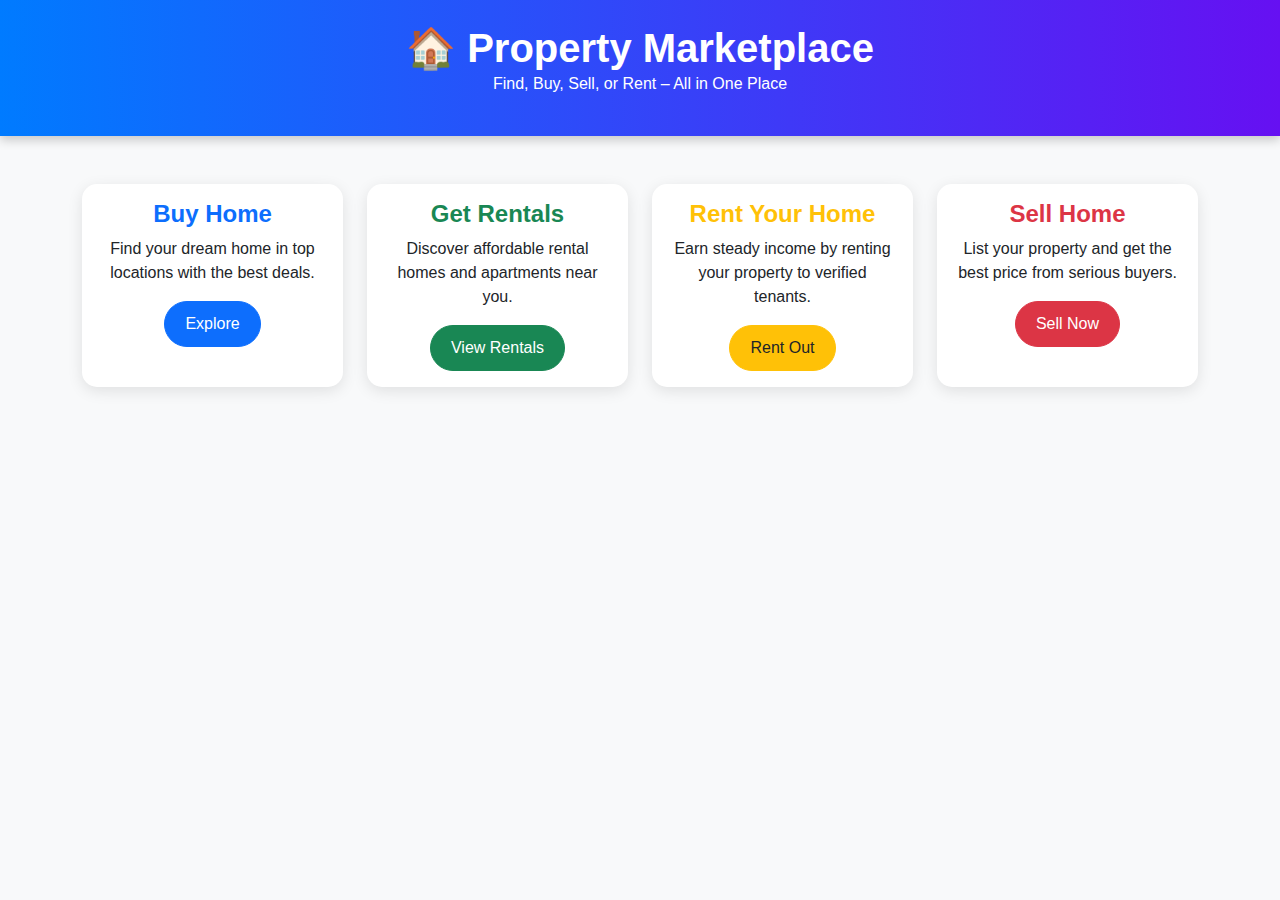
<file: templates/index.html>
<!DOCTYPE html>
<html lang="en">
<head>
  <meta charset="UTF-8" />
  <meta name="viewport" content="width=device-width, initial-scale=1.0" />
  <title>Property Marketplace</title>
  <!-- Bootstrap CSS -->
  <link href="https://cdn.jsdelivr.net/npm/bootstrap@5.3.3/dist/css/bootstrap.min.css" rel="stylesheet">
  <style>
    body {
      background: #f8f9fa;
      font-family: 'Segoe UI', Tahoma, Geneva, Verdana, sans-serif;
    }
    header {
      background: linear-gradient(90deg, #007bff, #6610f2);
      color: white;
      padding: 1.5rem;
      text-align: center;
      box-shadow: 0 4px 10px rgba(0,0,0,0.2);
    }
    header h1 {
      font-weight: bold;
      margin: 0;
    }
    .card {
      border: none;
      border-radius: 15px;
      box-shadow: 0 4px 15px rgba(0,0,0,0.1);
      transition: transform 0.3s, box-shadow 0.3s;
    }
    .card:hover {
      transform: translateY(-8px);
      box-shadow: 0 6px 20px rgba(0,0,0,0.2);
    }
    .card-title {
      font-size: 1.5rem;
      font-weight: bold;
    }
    .btn-custom {
      border-radius: 25px;
      padding: 10px 20px;
    }
  </style>
</head>
<body>

  <!-- Header -->
  <header>
    <h1>🏠 Property Marketplace</h1>
    <p>Find, Buy, Sell, or Rent – All in One Place</p>
  </header>

  <!-- Container -->
  <div class="container my-5">
    <div class="row g-4">

      <!-- Buy Home -->
      <div class="col-md-6 col-lg-3">
        <div class="card text-center h-100">
          <div class="card-body">
            <h5 class="card-title text-primary">Buy Home</h5>
            <p class="card-text">Find your dream home in top locations with the best deals.</p>
            <a href="buyhome" class="btn btn-primary btn-custom">Explore</a>
          </div>
        </div>
      </div>

      <!-- Get Rentals -->
      <div class="col-md-6 col-lg-3">
        <div class="card text-center h-100">
          <div class="card-body">
            <h5 class="card-title text-success">Get Rentals</h5>
            <p class="card-text">Discover affordable rental homes and apartments near you.</p>
            <a href="get-rental" class="btn btn-success btn-custom">View Rentals</a>
          </div>
        </div>
      </div>

      <!-- Rent Your Home -->
      <div class="col-md-6 col-lg-3">
        <div class="card text-center h-100">
          <div class="card-body">
            <h5 class="card-title text-warning">Rent Your Home</h5>
            <p class="card-text">Earn steady income by renting your property to verified tenants.</p>
            <a href="rent-out" class="btn btn-warning btn-custom text-dark">Rent Out</a>
          </div>
        </div>
      </div>

      <!-- Sell Home -->
      <div class="col-md-6 col-lg-3">
        <div class="card text-center h-100">
          <div class="card-body">
            <h5 class="card-title text-danger">Sell Home</h5>
            <p class="card-text">List your property and get the best price from serious buyers.</p>
            <a href="sellhome" class="btn btn-danger btn-custom">Sell Now</a>
          </div>
        </div>
      </div>

    </div>
  </div>

  <!-- Bootstrap JS -->
  <script src="https://cdn.jsdelivr.net/npm/bootstrap@5.3.3/dist/js/bootstrap.bundle.min.js"></script>
</body>
</html>
</file>
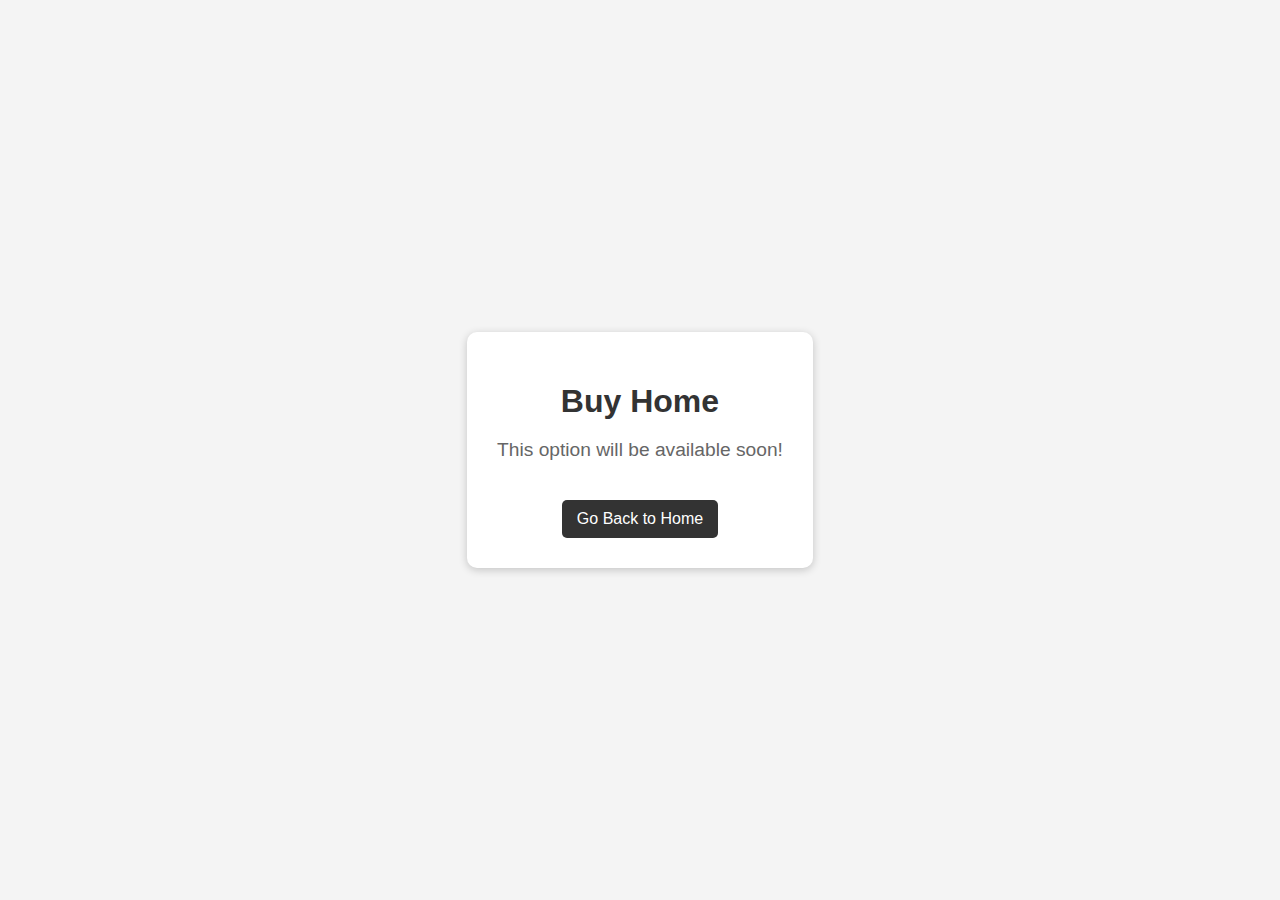
<file: templates/buyhome.html>
<!DOCTYPE html>
<html lang="en">
<head>
  <meta charset="UTF-8">
  <meta name="viewport" content="width=device-width, initial-scale=1.0">
  <title>Buy Home - Coming Soon</title>
  <style>
    body {
      font-family: Arial, sans-serif;
      background: #f4f4f4;
      display: flex;
      justify-content: center;
      align-items: center;
      height: 100vh;
      margin: 0;
    }
    .message-box {
      background: white;
      padding: 30px;
      border-radius: 10px;
      box-shadow: 0 2px 8px rgba(0,0,0,0.2);
      text-align: center;
    }
    .message-box h1 {
      color: #333;
      font-size: 2em;
      margin-bottom: 10px;
    }
    .message-box p {
      color: #666;
      font-size: 1.2em;
    }
    .back-btn {
      display: inline-block;
      margin-top: 20px;
      padding: 10px 15px;
      background: #333;
      color: white;
      text-decoration: none;
      border-radius: 5px;
    }
    .back-btn:hover {
      background: #555;
    }
  </style>
</head>
<body>
  <div class="message-box">
    <h1>Buy Home</h1>
    <p>This option will be available soon!</p>
    <a href="/" class="back-btn">Go Back to Home</a>
  </div>
</body>
</html>
</file>
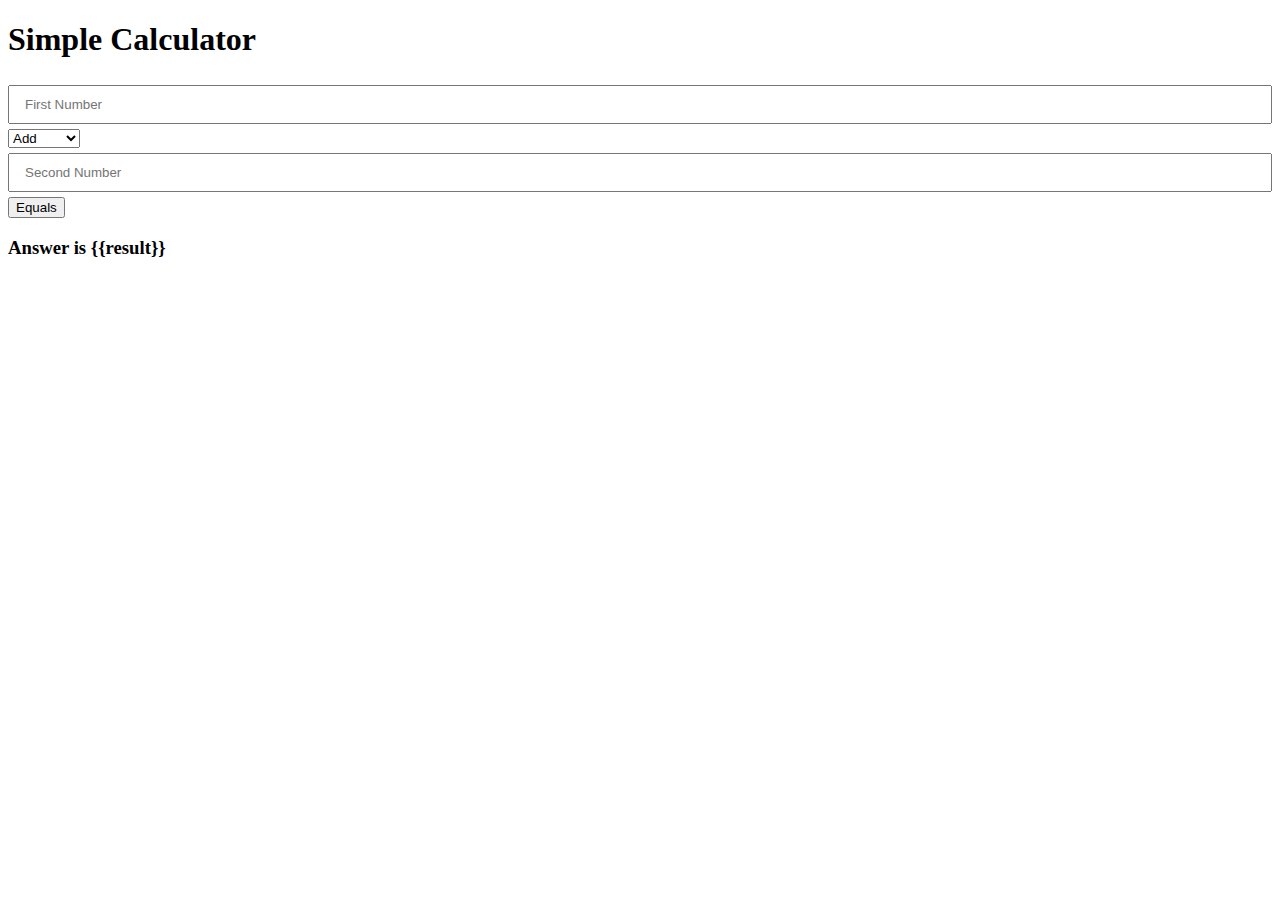
<file: templates/display_calculator.html>
<!doctype html>
<html lang="en">
  <head>
    <!-- Required meta tags -->
    <meta charset="utf-8">
    <meta name="viewport" content="width=device-width, initial-scale=1, shrink-to-fit=no">
    
    <!-- Bootstrap CSS -->
    <link href="https://cdn.jsdelivr.net/npm/bootstrap@5.0.2/dist/css/bootstrap.min.css" rel="stylesheet" integrity="sha384-EVSTQN3/azprG1Anm3QDgpJLIm9Nao0Yz1ztcQTwFspd3yD65VohhpuuCOmLASjC" crossorigin="anonymous">
    <style>
        input[type = text] {
           width: 100%;
           padding: 10px 15px;
           margin: 5px 0;
           box-sizing: border-box;
        }
     </style>
     <style>
      .inline-element {
        display: inline;
      }
    </style>
    <title>Calculator</title>
  </head>
  <body>
    <div>
    <h1 class="mx-3">Simple Calculator</h1>
    </div>
    <form action="/calculate" method="post"  class="form-outline w-25 mx-3 gap-3" id="form1">
            <input type="text" name="num1" class="form-control" placeholder="First Number" required >
           
            <TD class = "select"> 
                <select name="operator" id="selector">        
                        <option value="add" >Add</option>
                        <option value="subtract" >Subtract</option>
                        <option value="multiply" >Multuply</option>
                        <option value="divide" >Divide</option>
                </select>
                <TD ALIGN="center"></TD>
                </TD> 
            <input type="text" name="num2" class="form-control" placeholder="Second Number" required >
        <div><button type="submit" class="btn btn-primary">Equals </button>
            <h3> Answer is {{result}} </h3>
        </div>
      </form>


    
    <!-- Optional JavaScript; choose one of the two! -->

    <!-- Option 1: Bootstrap Bundle with Popper -->
    <script src="https://cdn.jsdelivr.net/npm/bootstrap@5.0.2/dist/js/bootstrap.bundle.min.js" integrity="sha384-MrcW6ZMFYlzcLA8Nl+NtUVF0sA7MsXsP1UyJoMp4YLEuNSfAP+JcXn/tWtIaxVXM" crossorigin="anonymous"></script>

    <!-- Option 2: Separate Popper and Bootstrap JS -->
    <!--
    <script src="https://cdn.jsdelivr.net/npm/@popperjs/core@2.9.2/dist/umd/popper.min.js" integrity="sha384-IQsoLXl5PILFhosVNubq5LC7Qb9DXgDA9i+tQ8Zj3iwWAwPtgFTxbJ8NT4GN1R8p" crossorigin="anonymous"></script>
    <script src="https://cdn.jsdelivr.net/npm/bootstrap@5.0.2/dist/js/bootstrap.min.js" integrity="sha384-cVKIPhGWiC2Al4u+LWgxfKTRIcfu0JTxR+EQDz/bgldoEyl4H0zUF0QKbrJ0EcQF" crossorigin="anonymous"></script>
    -->
  </body>
</html>
</file>
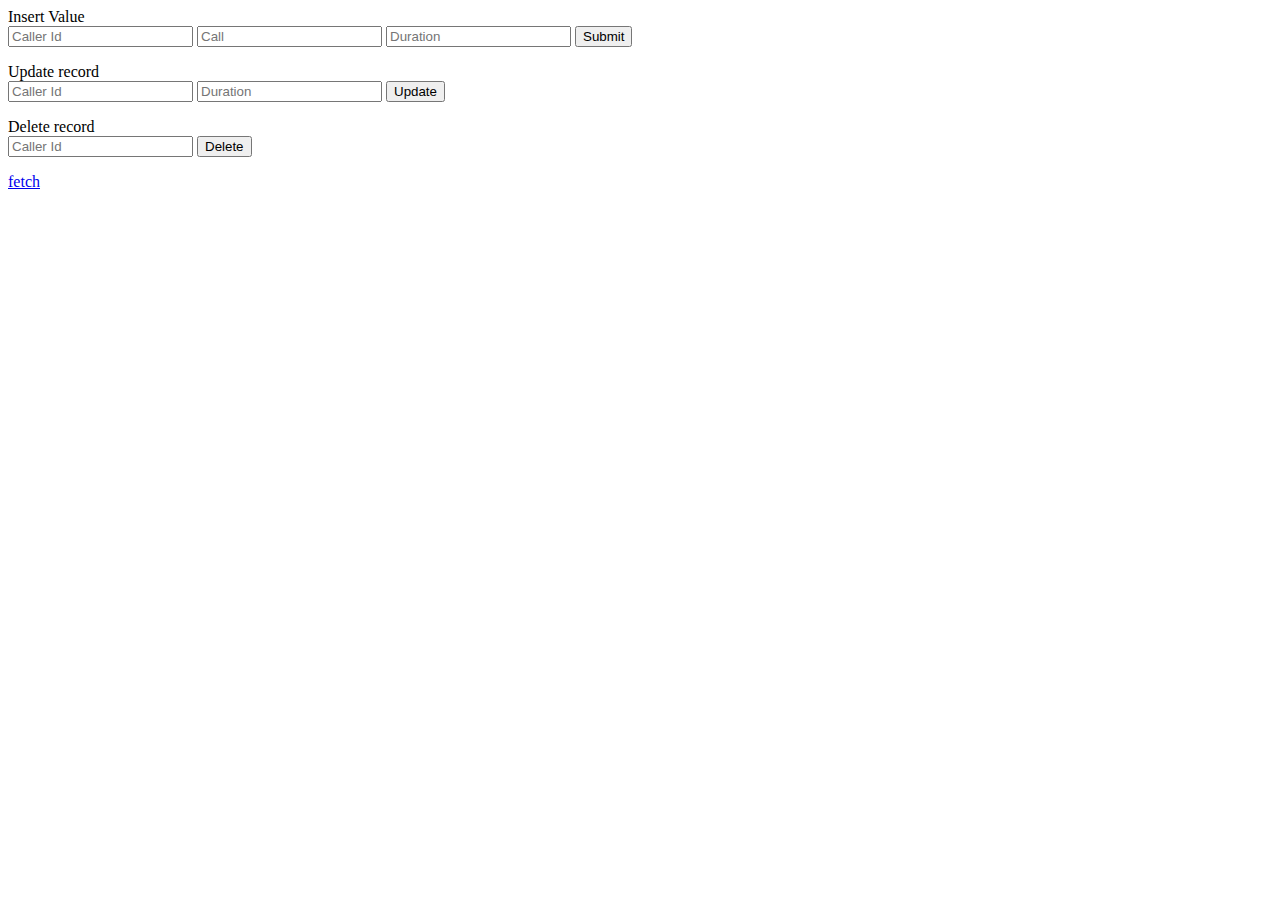
<file: templates/fortask.html>
<html lang='en'>
<head></head>
<body>
    <div> Insert Value
    <form action="/addrecord" method="post"  class="form-outline w-25 mx-3 gap-3" id="form1">
    <input type="text" name="a" class="form-control" placeholder="Caller Id" required >
    <input type="text" name="b" class="form-control" placeholder="Call" required >
    <input type="text" name="c" class="form-control" placeholder="Duration" required >
    <button type="submit" class="btn btn-primary">Submit </button>
    </form></div>
    <div>
        Update record
        <form action="/update" method="post"  class="form-outline w-25 mx-3 gap-3" id="form1">
        <input type="text" name="id" class="form-control" placeholder="Caller Id" required >
        <input type="text" name="dur" class="form-control" placeholder="Duration" required >
        <button type="submit" class="btn btn-primary">Update </button>
        </form></div>
    <div>
        Delete record
        <form action="/delete" method="post"  class="form-outline w-25 mx-3 gap-3" id="form1">
        <input type="text" name="a" class="form-control" placeholder="Caller Id" required >
        <button type="submit" class="btn btn-primary">Delete</button>
        </form></div>

        <a href='/fetch'> fetch
        </a>
</body>
</file>
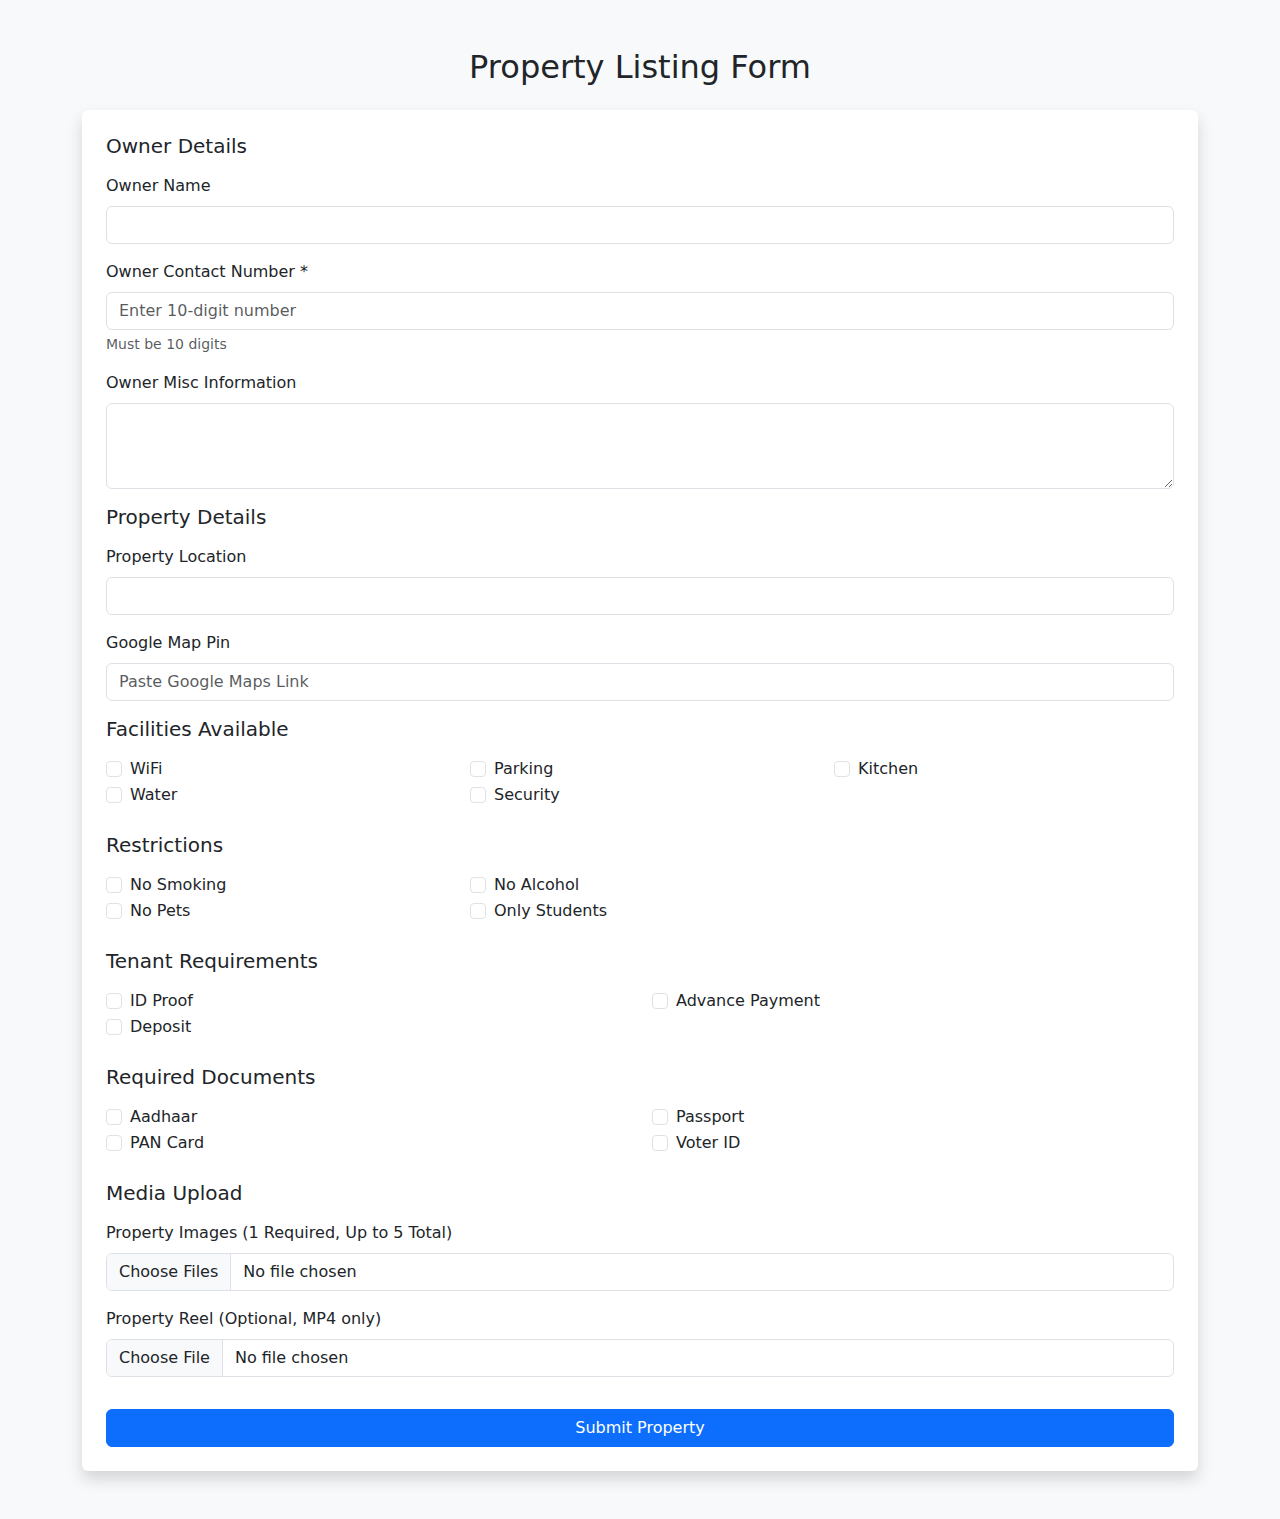
<file: templates/rent-out.html>
<!DOCTYPE html>
<html lang="en">
<head>
  <meta charset="UTF-8">
  <meta name="viewport" content="width=device-width, initial-scale=1.0">
  <title>Property Listing Form</title>

  <!-- Bootstrap CSS -->
  <link href="https://cdn.jsdelivr.net/npm/bootstrap@5.3.3/dist/css/bootstrap.min.css" 
        rel="stylesheet" 
        integrity="sha384-QWTKZyjpPEjISv5WaRU9OFeRpok6YctnYmDr5pNlyT2bRjXh0JMhjY6hW+ALEwIH" 
        crossorigin="anonymous">
</head>
<body class="bg-light">

<div class="container mt-5 mb-5">
  <h2 class="mb-4 text-center">Property Listing Form</h2>

  <form action="/RentSubmit" method="POST" enctype="multipart/form-data" class="p-4 bg-white rounded shadow">

    <!-- Owner Details -->
    <h3 class="h5 mb-3">Owner Details</h3>
    <div class="mb-3">
      <label for="owner-name" class="form-label">Owner Name</label>
      <input type="text" class="form-control" id="owner-name" name="owner_name" required>
    </div>

    <div class="mb-3">
      <label for="owner-contact" class="form-label">Owner Contact Number *</label>
      <input type="tel" class="form-control" id="owner-contact" name="owner_contact" 
             pattern="[0-9]{10}" maxlength="10" required placeholder="Enter 10-digit number">
      <div class="form-text">Must be 10 digits</div>
    </div>

    <div class="mb-3">
      <label for="owner-info" class="form-label">Owner Misc Information</label>
      <textarea id="owner-info" name="owner_info" rows="3" class="form-control"></textarea>
    </div>

    <!-- Property Details -->
    <h3 class="h5 mb-3">Property Details</h3>
    <div class="mb-3">
      <label for="location" class="form-label">Property Location</label>
      <input type="text" class="form-control" id="location" name="property_location">
    </div>

    <div class="mb-3">
      <label for="google-pin" class="form-label">Google Map Pin</label>
      <input type="url" class="form-control" id="google-pin" name="google_pin" placeholder="Paste Google Maps Link">
    </div>

    <!-- Facilities -->
    <h3 class="h5 mb-3">Facilities Available</h3>
    <div class="row">
      <div class="col-md-4">
        <div class="form-check">
          <input class="form-check-input" type="checkbox" id="wifi" name="facilities" value="WiFi">
          <label class="form-check-label" for="wifi">WiFi</label>
        </div>
        <div class="form-check">
          <input class="form-check-input" type="checkbox" id="water" name="facilities" value="Water">
          <label class="form-check-label" for="water">Water</label>
        </div>
      </div>
      <div class="col-md-4">
        <div class="form-check">
          <input class="form-check-input" type="checkbox" id="parking" name="facilities" value="Parking">
          <label class="form-check-label" for="parking">Parking</label>
        </div>
        <div class="form-check">
          <input class="form-check-input" type="checkbox" id="security" name="facilities" value="Security">
          <label class="form-check-label" for="security">Security</label>
        </div>
      </div>
      <div class="col-md-4">
        <div class="form-check">
          <input class="form-check-input" type="checkbox" id="kitchen" name="facilities" value="Kitchen">
          <label class="form-check-label" for="kitchen">Kitchen</label>
        </div>
      </div>
    </div>

    <!-- Restrictions -->
    <h3 class="h5 mt-4 mb-3">Restrictions</h3>
    <div class="row">
      <div class="col-md-4">
        <div class="form-check">
          <input class="form-check-input" type="checkbox" id="no-smoking" name="restrictions" value="No Smoking">
          <label class="form-check-label" for="no-smoking">No Smoking</label>
        </div>
        <div class="form-check">
          <input class="form-check-input" type="checkbox" id="no-pets" name="restrictions" value="No Pets">
          <label class="form-check-label" for="no-pets">No Pets</label>
        </div>
      </div>
      <div class="col-md-4">
        <div class="form-check">
          <input class="form-check-input" type="checkbox" id="no-alcohol" name="restrictions" value="No Alcohol">
          <label class="form-check-label" for="no-alcohol">No Alcohol</label>
        </div>
        <div class="form-check">
          <input class="form-check-input" type="checkbox" id="only-students" name="restrictions" value="Only Students">
          <label class="form-check-label" for="only-students">Only Students</label>
        </div>
      </div>
    </div>

    <!-- Requirements -->
    <h3 class="h5 mt-4 mb-3">Tenant Requirements</h3>
    <div class="row">
      <div class="col-md-6">
        <div class="form-check">
          <input class="form-check-input" type="checkbox" id="id-proof" name="requirements" value="ID Proof">
          <label class="form-check-label" for="id-proof">ID Proof</label>
        </div>
        <div class="form-check">
          <input class="form-check-input" type="checkbox" id="deposit" name="requirements" value="Deposit">
          <label class="form-check-label" for="deposit">Deposit</label>
        </div>
      </div>
      <div class="col-md-6">
        <div class="form-check">
          <input class="form-check-input" type="checkbox" id="advance" name="requirements" value="Advance Payment">
          <label class="form-check-label" for="advance">Advance Payment</label>
        </div>
      </div>
    </div>

    <!-- Required Documents -->
    <h3 class="h5 mt-4 mb-3">Required Documents</h3>
    <div class="row">
      <div class="col-md-6">
        <div class="form-check">
          <input class="form-check-input" type="checkbox" id="aadhaar" name="documents" value="Aadhaar">
          <label class="form-check-label" for="aadhaar">Aadhaar</label>
        </div>
        <div class="form-check">
          <input class="form-check-input" type="checkbox" id="pan" name="documents" value="PAN Card">
          <label class="form-check-label" for="pan">PAN Card</label>
        </div>
      </div>
      <div class="col-md-6">
        <div class="form-check">
          <input class="form-check-input" type="checkbox" id="passport" name="documents" value="Passport">
          <label class="form-check-label" for="passport">Passport</label>
        </div>
        <div class="form-check">
          <input class="form-check-input" type="checkbox" id="voter" name="documents" value="Voter ID">
          <label class="form-check-label" for="voter">Voter ID</label>
        </div>
      </div>
    </div>

    <!-- Media Upload -->
    <h3 class="h5 mt-4 mb-3">Media Upload</h3>
    <div class="mb-3">
      <label for="images" class="form-label">Property Images (1 Required, Up to 5 Total)</label>
      <input type="file" class="form-control" id="images" name="images" accept="image/*" multiple required 
             onchange="if(this.files.length < 1 || this.files.length > 5) { alert('Please select between 1 and 5 images.'); this.value=''; }">
    </div>

    <div class="mb-3">
      <label for="reel" class="form-label">Property Reel (Optional, MP4 only)</label>
      <input type="file" class="form-control" id="reel" name="reel" accept="video/mp4">
    </div>

    <button type="submit" class="btn btn-primary w-100 mt-3">Submit Property</button>
  </form>
</div>

<!-- Bootstrap JS -->
<script src="https://cdn.jsdelivr.net/npm/bootstrap@5.3.3/dist/js/bootstrap.bundle.min.js" 
        integrity="sha384-YvpcrYf0tY3lHB60NNkmXc5s9fDVZLESaAA55NDzOxhy9GkcIdslK1eN7N6jIeHz" 
        crossorigin="anonymous"></script>
</body>
</html>
</file>
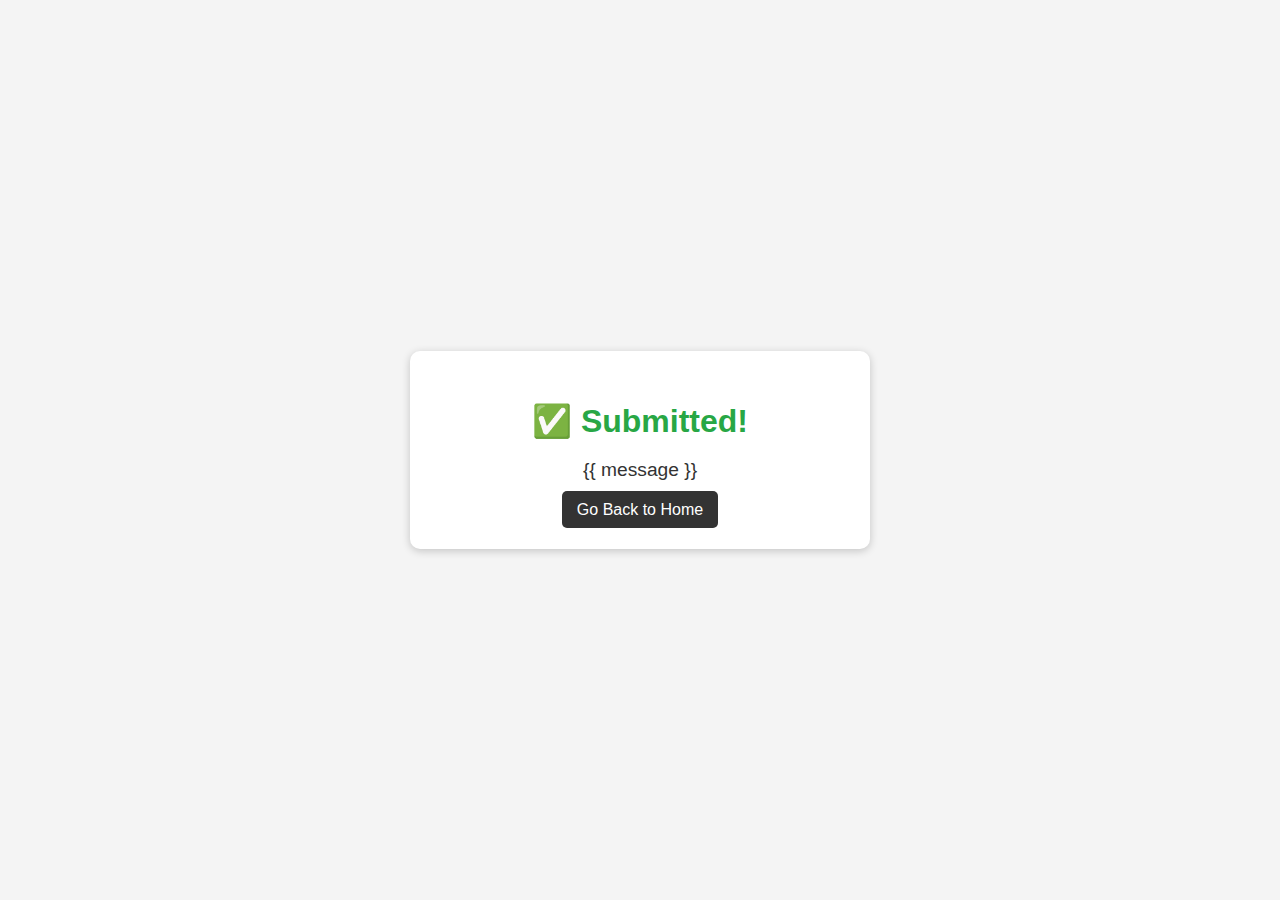
<file: templates/rent-submit.html>
<!DOCTYPE html>
<html lang="en">
<head>
  <meta charset="UTF-8">
  <meta name="viewport" content="width=device-width, initial-scale=1.0">
  <title>Submission Successful</title>
  <style>
    body {
      font-family: Arial, sans-serif;
      background: #f4f4f4;
      display: flex;
      justify-content: center;
      align-items: center;
      height: 100vh;
      margin: 0;
    }
    .confirmation-box {
      background: #fff;
      padding: 30px;
      border-radius: 10px;
      box-shadow: 0 2px 8px rgba(0,0,0,0.2);
      text-align: center;
      max-width: 400px;
      width: 90%;
    }
    .confirmation-box h1 {
      color: #28a745;
      font-size: 2em;
      margin-bottom: 10px;
    }
    .confirmation-box p {
      color: #333;
      font-size: 1.2em;
      margin-bottom: 20px;
    }
    .confirmation-box a {
      text-decoration: none;
      background: #333;
      color: white;
      padding: 10px 15px;
      border-radius: 5px;
      transition: 0.3s;
    }
    .confirmation-box a:hover {
      background: #555;
    }
  </style>
</head>
<body>
  <div class="confirmation-box">
    <h1>✅ Submitted!</h1>
    <p>{{ message }}</p>
    <a href="/">Go Back to Home</a>
  </div>
</body>
</html>
</file>
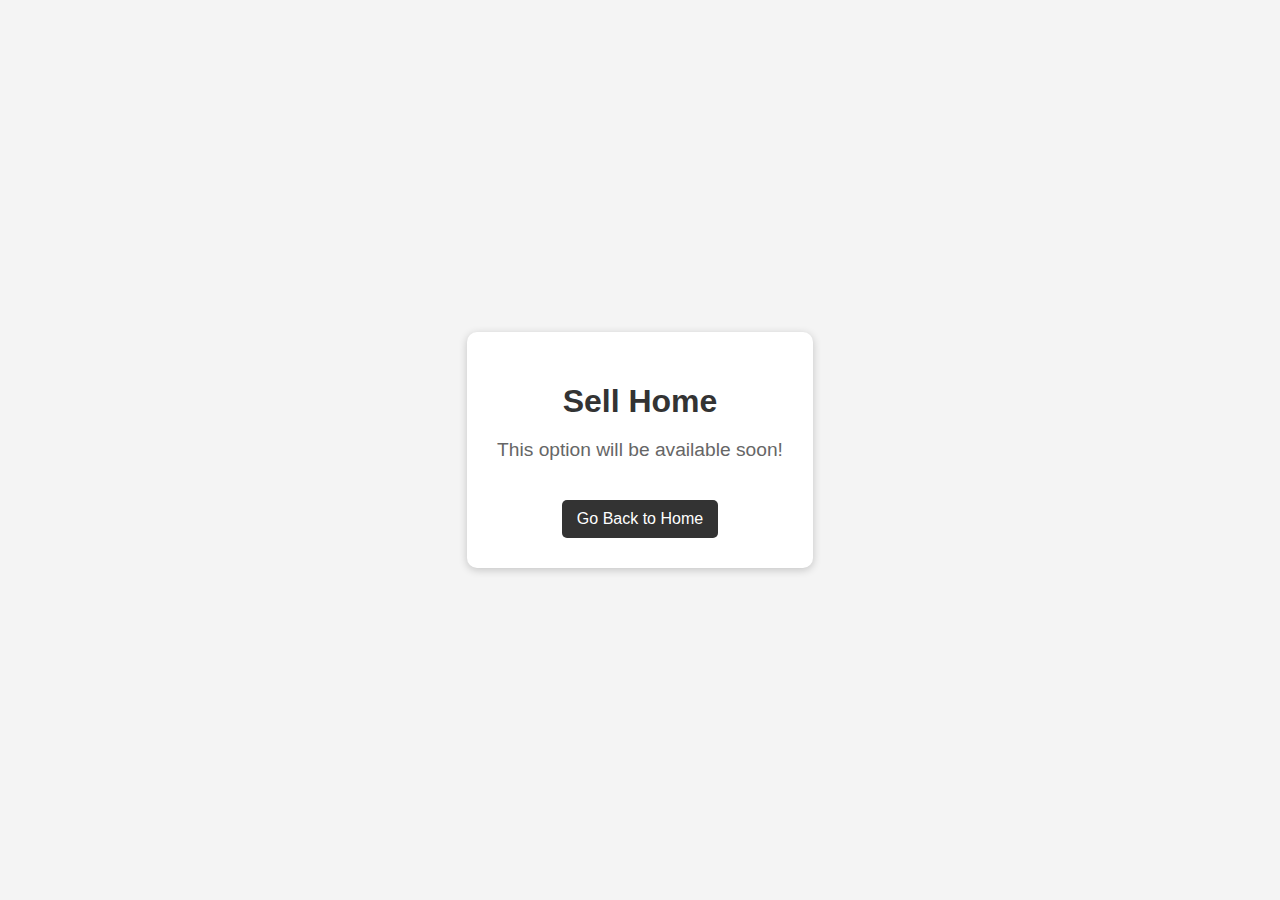
<file: templates/sellhome.html>
<!DOCTYPE html>
<html lang="en">
<head>
  <meta charset="UTF-8">
  <meta name="viewport" content="width=device-width, initial-scale=1.0">
  <title>Sell Home - Coming Soon</title>
  <style>
    body {
      font-family: Arial, sans-serif;
      background: #f4f4f4;
      display: flex;
      justify-content: center;
      align-items: center;
      height: 100vh;
      margin: 0;
    }
    .message-box {
      background: white;
      padding: 30px;
      border-radius: 10px;
      box-shadow: 0 2px 8px rgba(0,0,0,0.2);
      text-align: center;
    }
    .message-box h1 {
      color: #333;
      font-size: 2em;
      margin-bottom: 10px;
    }
    .message-box p {
      color: #666;
      font-size: 1.2em;
    }
    .back-btn {
      display: inline-block;
      margin-top: 20px;
      padding: 10px 15px;
      background: #333;
      color: white;
      text-decoration: none;
      border-radius: 5px;
    }
    .back-btn:hover {
      background: #555;
    }
  </style>
</head>
<body>
  <div class="message-box">
    <h1>Sell Home</h1>
    <p>This option will be available soon!</p>
    <a href="/" class="back-btn">Go Back to Home</a>
  </div>
</body>
</html>
</file>
